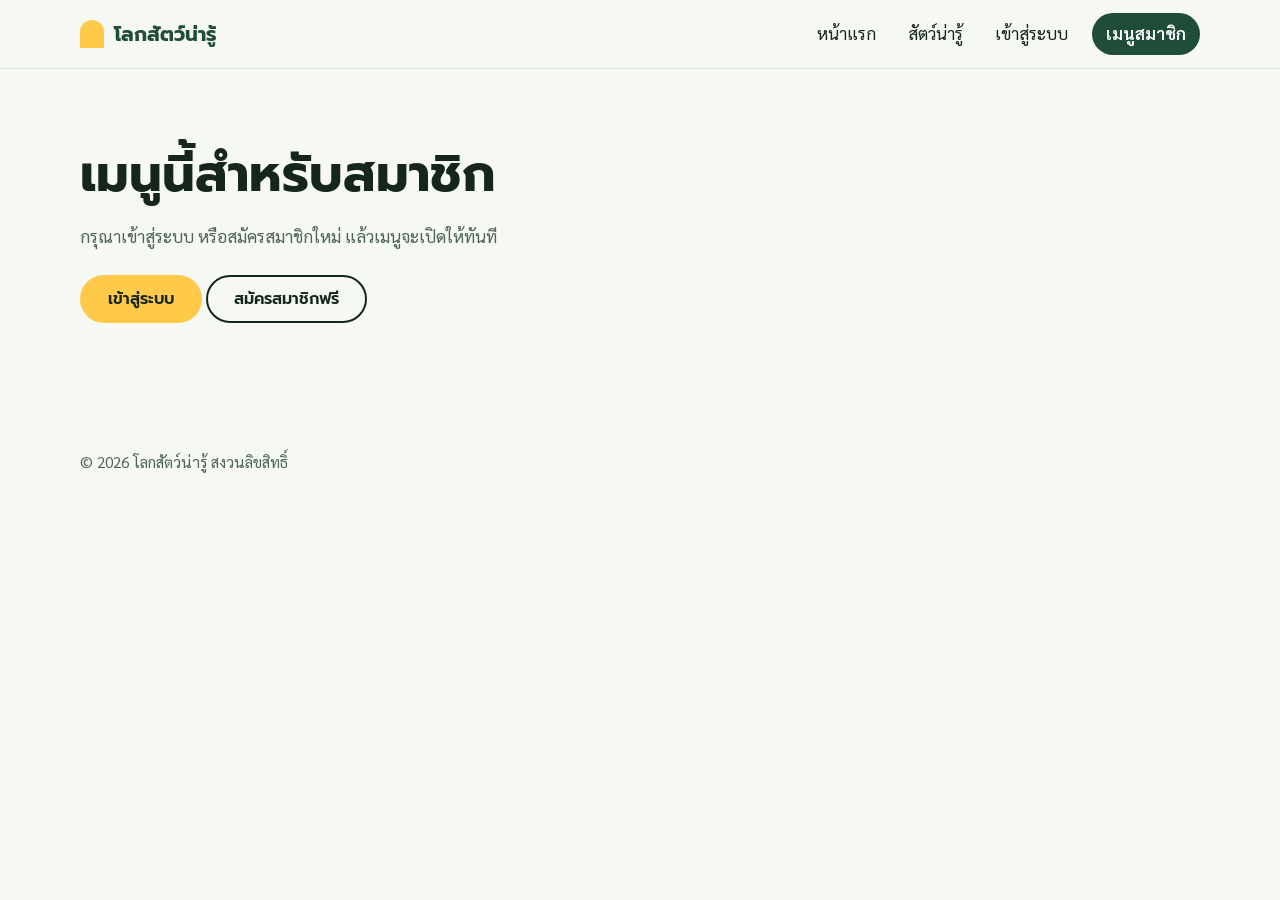
<file: member.html>
<!DOCTYPE html>
<html lang="th">
<head>
  <meta charset="UTF-8">
  <meta name="viewport" content="width=device-width, initial-scale=1">
  <title>เมนูสมาชิก | โลกสัตว์น่ารู้</title>
  <link rel="preconnect" href="https://fonts.googleapis.com">
  <link rel="preconnect" href="https://fonts.gstatic.com" crossorigin>
  <link href="https://fonts.googleapis.com/css2?family=Prompt:wght@600;700&family=Sarabun:wght@400;600&display=swap" rel="stylesheet">
  <link rel="stylesheet" href="style.css">
</head>
<body>
  <a class="skip" href="#main">ข้ามไปเนื้อหา</a>

  <header class="site-header">
    <div class="wrap">
      <a class="brand" href="index.html"><span class="brand-mark" aria-hidden="true"></span>โลกสัตว์น่ารู้</a>
      <nav aria-label="เมนูหลัก">
        <ul class="nav">
          <li><a class="nav-home" href="index.html">หน้าแรก</a></li>
          <li><a href="animals.html">สัตว์น่ารู้</a></li>
          <li><a class="nav-cta" href="member.html" aria-current="page">เมนูสมาชิก</a></li>
        </ul>
      </nav>
    </div>
  </header>

  <main class="member" id="main">
    <div class="wrap">

      <!-- เมื่อยังไม่พบข้อมูลสมาชิกในเบราว์เซอร์นี้ -->
      <section id="guest" hidden>
        <h1>เมนูนี้สำหรับสมาชิก</h1>
        <p class="notice">กรุณาเข้าสู่ระบบ หรือสมัครสมาชิกใหม่ แล้วเมนูจะเปิดให้ทันที</p>
        <a class="btn btn-sun" href="login.html">เข้าสู่ระบบ</a>
        <a class="btn btn-line" href="register.html">สมัครสมาชิกฟรี</a>
      </section>

      <!-- เมนูสมาชิก -->
      <section id="home" hidden>
        <div class="member-head">
          <h1>สวัสดี คุณ<span id="who"></span></h1>
          <p class="member-id">รหัสสมาชิก <span id="mid"></span></p>
        </div>

        <ul class="menu-list">
          <li class="menu-item">
            <a href="quiz.html">
              <span class="menu-dot" aria-hidden="true"></span>
              <span>
                <span class="menu-title">แบบทดสอบสัตว์</span>
                <span class="menu-desc">ตอบ 6 ข้อ ดูว่ารู้เรื่องสัตว์แค่ไหน</span>
              </span>
            </a>
          </li>
          <li class="menu-item">
            <a href="animals.html">
              <span class="menu-dot" aria-hidden="true"></span>
              <span>
                <span class="menu-title">ดูสัตว์ทั้งหมด</span>
                <span class="menu-desc">ภาพถ่ายและความรู้ของสัตว์ทุกตัว</span>
              </span>
            </a>
          </li>
          <li class="menu-item">
            <a href="#daily">
              <span class="menu-dot" aria-hidden="true"></span>
              <span>
                <span class="menu-title">เรื่องน่ารู้ประจำวัน</span>
                <span class="menu-desc">เรื่องสัตว์ใหม่ทุกวัน อ่านได้ด้านล่าง</span>
              </span>
            </a>
          </li>
          <li class="menu-item">
            <a href="index.html">
              <span class="menu-dot" aria-hidden="true"></span>
              <span>
                <span class="menu-title">กลับหน้าแรก</span>
                <span class="menu-desc">ไปที่หน้าแรกของเว็บ</span>
              </span>
            </a>
          </li>
        </ul>

        <section class="daily" id="daily" aria-labelledby="daily-title">
          <h2 id="daily-title">เรื่องน่ารู้ประจำวันนี้</h2>
          <p class="text" id="daily-text"></p>
        </section>

        <p class="switch"><button class="link-quiet" type="button" id="leave">ออกจากระบบ</button></p>
      </section>

      <noscript><p class="notice">หน้านี้ต้องเปิดใช้ JavaScript ในเบราว์เซอร์</p></noscript>
    </div>
  </main>

  <footer class="site-footer">
    <div class="wrap">
      <p class="copy">© 2026 โลกสัตว์น่ารู้ สงวนลิขสิทธิ์</p>
    </div>
  </footer>

  <script src="member.js"></script>
  <script>
    var m = window.Member.get();
    var guest = document.getElementById("guest");
    var home = document.getElementById("home");

    if (!m) {
      guest.hidden = false;
    } else {
      home.hidden = false;
      // ใช้ textContent เพื่อไม่ให้ชื่อที่กรอกถูกตีความเป็นโค้ด HTML
      document.getElementById("who").textContent = m.name;
      document.getElementById("mid").textContent = m.memberId;

      var facts = [
        "ปลาหมึกยักษ์มีหัวใจ 3 ดวง",
        "ยีราฟมีกระดูกคอ 7 ข้อ เท่ากับคนเรา เพียงแต่แต่ละข้อยาวกว่ามาก",
        "ฮัมมิงเบิร์ดเป็นนกที่บินถอยหลังได้",
        "นากทะเลนอนหลับโดยจับมือกันไว้ เพื่อไม่ให้ลอยห่างจากกัน",
        "วอมแบตขับถ่ายเป็นก้อนทรงลูกบาศก์",
        "โคอาลานอนวันละประมาณ 18 ถึง 22 ชั่วโมง"
      ];
      var day = Math.floor(Date.now() / 86400000);
      document.getElementById("daily-text").textContent = facts[day % facts.length];

      document.getElementById("leave").addEventListener("click", function () {
        window.Member.clear();
        location.href = "index.html";
      });
    }
  </script>
</body>
</html>
</file>
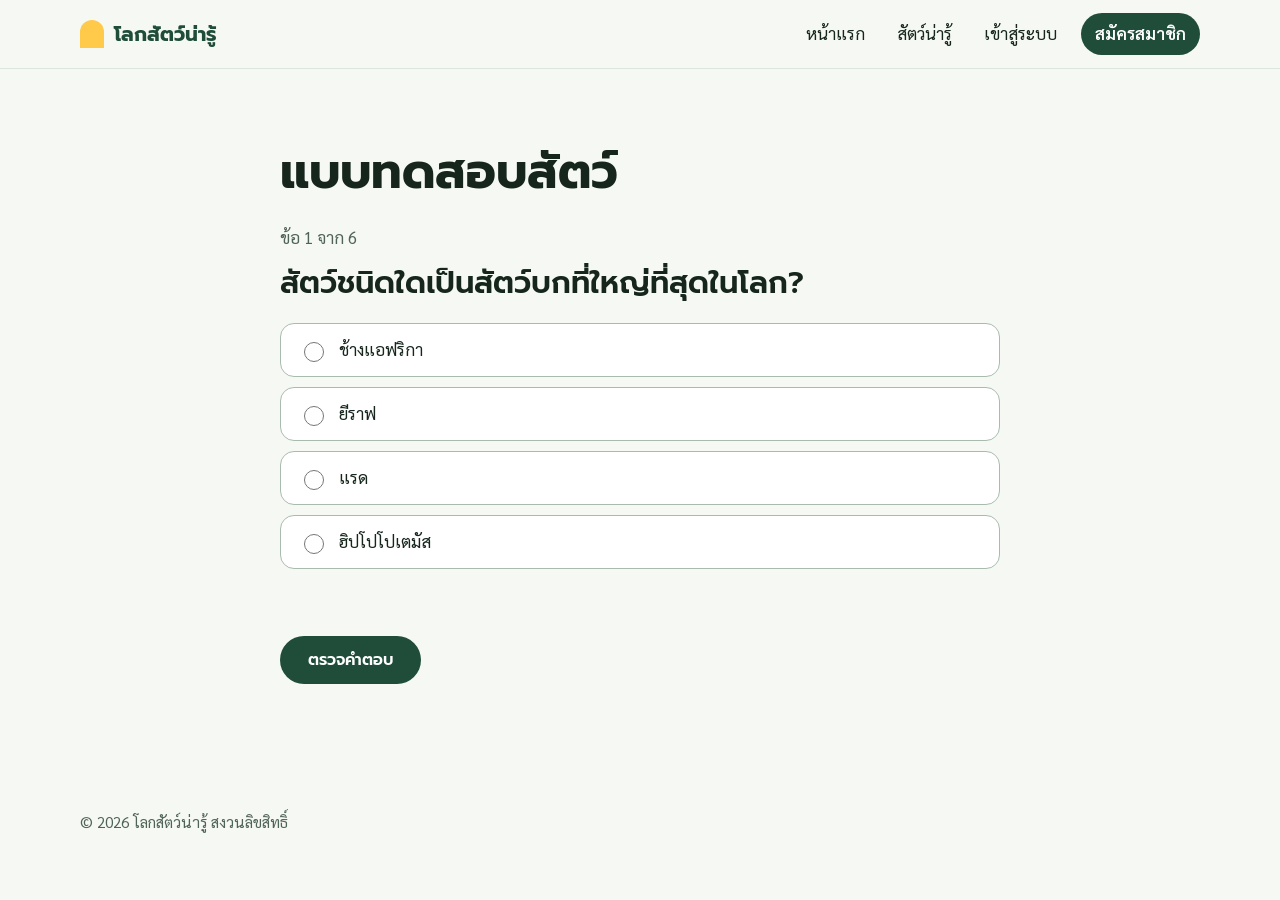
<file: quiz.html>
<!DOCTYPE html>
<html lang="th">
<head>
  <meta charset="UTF-8">
  <meta name="viewport" content="width=device-width, initial-scale=1">
  <title>แบบทดสอบสัตว์ | โลกสัตว์น่ารู้</title>
  <link rel="preconnect" href="https://fonts.googleapis.com">
  <link rel="preconnect" href="https://fonts.gstatic.com" crossorigin>
  <link href="https://fonts.googleapis.com/css2?family=Prompt:wght@600;700&family=Sarabun:wght@400;600&display=swap" rel="stylesheet">
  <link rel="stylesheet" href="style.css">
</head>
<body>
  <a class="skip" href="#main">ข้ามไปเนื้อหา</a>

  <header class="site-header">
    <div class="wrap">
      <a class="brand" href="index.html"><span class="brand-mark" aria-hidden="true"></span>โลกสัตว์น่ารู้</a>
      <nav aria-label="เมนูหลัก">
        <ul class="nav">
          <li><a class="nav-home" href="index.html">หน้าแรก</a></li>
          <li><a href="animals.html">สัตว์น่ารู้</a></li>
          <li><a class="nav-cta" href="register.html">สมัครสมาชิก</a></li>
        </ul>
      </nav>
    </div>
  </header>

  <main class="quiz" id="main">
    <div class="wrap">
      <h1 class="quiz-title">แบบทดสอบสัตว์</h1>
      <div id="quiz-box"></div>
    </div>
  </main>

  <footer class="site-footer">
    <div class="wrap">
      <p class="copy">© 2026 โลกสัตว์น่ารู้ สงวนลิขสิทธิ์</p>
    </div>
  </footer>

  <script src="member.js"></script>
  <script>
    var questions = [
      { q: "สัตว์ชนิดใดเป็นสัตว์บกที่ใหญ่ที่สุดในโลก?",
        options: ["ช้างแอฟริกา", "ยีราฟ", "แรด", "ฮิปโปโปเตมัส"], answer: 0,
        explain: "ช้างแอฟริกาตัวใหญ่ที่สุดในบรรดาสัตว์บก" },
      { q: "เพนกวินอยู่ในกลุ่มสัตว์ใด?",
        options: ["ปลา", "สัตว์เลื้อยคลาน", "สัตว์เลี้ยงลูกด้วยนม", "นก"], answer: 3,
        explain: "เพนกวินเป็นนกที่บินไม่ได้ แต่ว่ายน้ำเก่ง" },
      { q: "นกฮูกหมุนหัวได้ไกลประมาณกี่องศา?",
        options: ["270 องศา", "180 องศา", "90 องศา", "360 องศา"], answer: 0,
        explain: "ลูกตาของนกฮูกขยับไม่ได้ จึงชดเชยด้วยการหมุนหัวได้ไกล" },
      { q: "กระดองของเต่าเป็นส่วนหนึ่งของอะไร?",
        options: ["เปลือกที่ติดอยู่เฉย ๆ", "โครงกระดูก", "เกล็ด", "ขน"], answer: 1,
        explain: "กระดองติดอยู่กับซี่โครงและกระดูกสันหลัง จึงถอดออกไม่ได้" },
      { q: "ยีราฟมีกระดูกคอกี่ข้อ?",
        options: ["5 ข้อ", "12 ข้อ", "7 ข้อ", "20 ข้อ"], answer: 2,
        explain: "เท่ากับคนเรา เพียงแต่แต่ละข้อยาวกว่ามาก" },
      { q: "อาหารหลักของแพนด้ายักษ์คืออะไร?",
        options: ["ปลา", "ผลไม้", "เนื้อสัตว์", "ไผ่"], answer: 3,
        explain: "แพนด้าใช้เวลากินไผ่หลายชั่วโมงต่อวัน" }
    ];

    var box = document.getElementById("quiz-box");
    var i = 0, score = 0, checked = false;

    function render() {
      var q = questions[i];
      checked = false;
      var opts = q.options.map(function (text, n) {
        return '<div class="q-option"><label><input type="radio" name="a" value="' + n + '"> <span>' + text + '</span></label></div>';
      }).join("");

      box.innerHTML =
        '<p class="q-progress">ข้อ ' + (i + 1) + ' จาก ' + questions.length + '</p>' +
        '<form id="qform" novalidate>' +
          '<fieldset class="q-set"><legend class="q-text">' + q.q + '</legend>' +
          '<div class="q-options">' + opts + '</div></fieldset>' +
          '<p class="q-feedback" id="fb" role="status"></p>' +
          '<div class="q-actions"><button class="btn btn-moss" type="submit" id="act">ตรวจคำตอบ</button></div>' +
        '</form>';

      if (i > 0) box.querySelector("input").focus();

      document.getElementById("qform").addEventListener("submit", function (e) {
        e.preventDefault();
        var fb = document.getElementById("fb");
        var act = document.getElementById("act");

        if (!checked) {
          var sel = box.querySelector("input[name=a]:checked");
          if (!sel) { fb.textContent = "เลือกคำตอบก่อน แล้วกดตรวจคำตอบ"; return; }
          var pick = Number(sel.value);
          checked = true;

          box.querySelectorAll(".q-option").forEach(function (el, n) {
            el.querySelector("input").disabled = true;
            if (n === q.answer) el.classList.add("correct");
            else if (n === pick) el.classList.add("wrong");
          });

          if (pick === q.answer) {
            score++;
            fb.textContent = "ถูกต้อง! " + q.explain;
          } else {
            fb.textContent = "ยังไม่ถูก คำตอบคือ “" + q.options[q.answer] + "” " + q.explain;
          }
          act.textContent = (i === questions.length - 1) ? "ดูผลคะแนน" : "ข้อต่อไป";
        } else {
          i++;
          if (i < questions.length) render(); else finish();
        }
      });
    }

    function finish() {
      var msg = score >= 5 ? "เก่งมาก รู้เรื่องสัตว์เยอะเลย"
              : score >= 3 ? "ทำได้ดี ลองอ่านเรื่องสัตว์เพิ่มแล้วทำอีกครั้ง"
              : "ไม่เป็นไร กลับไปอ่านเรื่องสัตว์แล้วลองใหม่ได้เลย";
      var hasMember = !!window.Member.get();
      box.innerHTML =
        '<p class="q-progress">ผลคะแนน</p>' +
        '<p class="score" role="status">' + score + ' / ' + questions.length + '</p>' +
        '<p>' + msg + '</p>' +
        '<div class="q-actions">' +
          '<button class="btn btn-sun" type="button" id="again">ทำอีกครั้ง</button>' +
          (hasMember
            ? '<a class="btn btn-line" href="member.html">กลับเมนูสมาชิก</a>'
            : '<a class="btn btn-line" href="animals.html">ดูสัตว์ทั้งหมด</a>') +
        '</div>';
      var again = document.getElementById("again");
      again.addEventListener("click", function () { i = 0; score = 0; render(); });
      again.focus();
    }

    render();
  </script>
</body>
</html>
</file>
<file: style.css>
/* โลกสัตว์น่ารู้ — สไตล์ร่วมของทุกหน้า
   แนวคิด: หน้าต่างโค้ง (arch) เหมือนช่องส่องดูสัตว์ ใช้กับรูปถ่ายทุกใบ
   สี: เขียวมอสเป็นพื้นฐาน เหลืองแดดเป็นจุดเน้นเดียว */

:root {
  --paper: #f5f8f3;
  --white: #ffffff;
  --ink: #16261d;
  --muted: #4f6357;
  --moss: #2d6a4f;
  --moss-deep: #1f4d3a;
  --leaf: #dcebdd;
  --sun: #ffc94a;
  --sun-deep: #f5b216;
  --line: #dbe5db;
  --field: #a9bbaf;
  --error: #b42318;
  --ok: #1f6f43;
  --font-head: "Prompt", "Sarabun", system-ui, sans-serif;
  --font-body: "Sarabun", "Noto Sans Thai", system-ui, sans-serif;
}

*, *::before, *::after { box-sizing: border-box; }
html { scroll-behavior: smooth; }
body {
  margin: 0;
  font-family: var(--font-body);
  font-size: 1.0625rem;
  line-height: 1.75;
  color: var(--ink);
  background: var(--paper);
}
h1, h2, h3 { font-family: var(--font-head); line-height: 1.3; margin: 0; }
p { margin: 0; }
a { color: var(--moss-deep); }
img { max-width: 100%; }
:focus-visible { outline: 3px solid var(--moss); outline-offset: 3px; border-radius: 6px; }

.wrap { width: min(1120px, 100% - 40px); margin-inline: auto; }

.skip {
  position: absolute; left: -9999px; top: 8px; z-index: 30;
  background: var(--ink); color: #fff; padding: 8px 16px; border-radius: 8px;
}
.skip:focus { left: 8px; }

/* ---------- ส่วนหัว ---------- */
.site-header {
  position: sticky; top: 0; z-index: 10;
  background: rgba(245, 248, 243, .94);
  backdrop-filter: blur(8px);
  border-bottom: 1px solid var(--line);
}
.site-header .wrap {
  display: flex; align-items: center; justify-content: space-between;
  gap: 16px; min-height: 68px;
}
.brand {
  display: inline-flex; align-items: center; gap: 10px;
  font-family: var(--font-head); font-weight: 700; font-size: 1.25rem;
  color: var(--moss-deep); text-decoration: none;
}
.brand-mark {
  width: 24px; height: 28px; background: var(--sun);
  border-radius: 999px 999px 6px 6px;
}
.nav { display: flex; align-items: center; gap: 4px; list-style: none; margin: 0; padding: 0; }
.nav a {
  display: inline-block; padding: 6px 14px; border-radius: 999px;
  text-decoration: none; color: var(--ink);
}
.nav a:hover { background: var(--leaf); }
.nav a[aria-current="page"] { background: var(--leaf); font-weight: 600; }
.nav a.nav-cta { background: var(--moss-deep); color: #fff; font-weight: 600; margin-left: 6px; }
.nav a.nav-cta:hover { background: var(--moss); }

/* ---------- ปุ่ม ---------- */
.btn {
  display: inline-flex; align-items: center; justify-content: center;
  min-height: 48px; padding: 0 26px; border-radius: 999px;
  border: 2px solid transparent; cursor: pointer; text-decoration: none;
  font-family: var(--font-head); font-weight: 600; font-size: 1rem; line-height: 1;
  transition: background-color .15s, color .15s, border-color .15s;
}
.btn:disabled { opacity: .6; cursor: not-allowed; }
.btn-sun { background: var(--sun); color: var(--ink); }
.btn-sun:hover { background: var(--sun-deep); }
.btn-line { border-color: var(--ink); color: var(--ink); background: transparent; }
.btn-line:hover { background: var(--ink); color: #fff; }
.btn-ink { background: var(--ink); color: #fff; }
.btn-ink:hover { background: var(--moss-deep); }
.btn-moss { background: var(--moss-deep); color: #fff; }
.btn-moss:hover { background: var(--moss); }

/* ---------- หน้าแรก: ส่วนเปิด ---------- */
.hero { padding: clamp(32px, 6vw, 80px) 0 clamp(48px, 7vw, 96px); }
.hero .wrap {
  display: grid; grid-template-columns: 1.05fr .95fr;
  gap: clamp(28px, 5vw, 64px); align-items: center;
}
.hero h1 { font-size: clamp(2.3rem, 5.4vw, 4rem); font-weight: 700; letter-spacing: -.01em; }
.hero .lead { max-width: 32em; color: var(--muted); font-size: 1.15rem; margin: 22px 0 30px; }
.hero-actions { display: flex; flex-wrap: wrap; gap: 12px; }

.art { position: relative; aspect-ratio: 1 / 1.06; }
.art figure { position: absolute; margin: 0; overflow: hidden; background: var(--leaf);
  animation: reveal .8s ease-out both; }
.art img { width: 100%; height: 100%; object-fit: cover; display: block; }
.art .sun { position: absolute; right: 10%; top: 4%; width: 20%; aspect-ratio: 1;
  border-radius: 50%; background: var(--sun); animation: reveal .8s ease-out both; }
.art .p-main { left: 8%; top: 0; width: 60%; height: 80%; border-radius: 999px 999px 28px 28px; }
.art .p-round { right: 0; bottom: 4%; width: 44%; aspect-ratio: 1; border-radius: 50%; animation-delay: .15s; }
.art .p-small { left: 0; bottom: 0; width: 34%; aspect-ratio: 1; border-radius: 24px; animation-delay: .3s; }
@keyframes reveal { from { opacity: 0; transform: scale(.94); } to { opacity: 1; transform: scale(1); } }

/* ---------- หน้าแรก: แกลเลอรีสัตว์ ---------- */
.gallery { padding: clamp(40px, 6vw, 80px) 0; scroll-margin-top: 68px; }
.section-head { max-width: 40em; }
.section-head h2 { font-size: clamp(1.8rem, 3.6vw, 2.6rem); }
.section-head p { color: var(--muted); margin-top: 10px; }

.chips { display: flex; flex-wrap: wrap; gap: 8px; margin-top: 24px; }
.chip {
  min-height: 44px; padding: 0 20px; border-radius: 999px; cursor: pointer;
  border: 1.5px solid var(--field); background: var(--white); color: var(--ink);
  font-family: var(--font-body); font-size: 1rem;
  transition: background-color .15s, color .15s;
}
.chip:hover { background: var(--leaf); }
.chip[aria-pressed="true"] { background: var(--moss-deep); border-color: var(--moss-deep); color: #fff; }

.animal-grid {
  display: grid; grid-template-columns: repeat(auto-fill, minmax(250px, 1fr));
  gap: 44px 28px; margin-top: 36px;
}
.animal[hidden] { display: none; }
.animal figure {
  margin: 0; aspect-ratio: 4 / 5; overflow: hidden; background: var(--leaf);
  border-radius: 999px 999px 24px 24px;
}
.animal img { width: 100%; height: 100%; object-fit: cover; display: block; }
.animal h3 { font-size: 1.35rem; margin: 18px 0 2px; }
.animal .kind { color: var(--muted); font-size: .95rem; margin-bottom: 8px; }

/* ---------- เรื่องน่ารู้ (ปุ่มสุ่ม) ---------- */
.facts { padding: 8px 0 clamp(48px, 7vw, 88px); }
.fact-panel {
  background: var(--sun); border-radius: 36px;
  padding: clamp(28px, 5vw, 56px);
  display: grid; grid-template-columns: 1fr auto; gap: 28px; align-items: end;
}
.fact-panel h2 { font-size: clamp(1.2rem, 2.4vw, 1.5rem); }
.fact-text {
  font-family: var(--font-head); font-weight: 600;
  font-size: clamp(1.5rem, 3.6vw, 2.4rem); line-height: 1.45;
  margin-top: 12px; max-width: 22em; min-height: 4.4em;
}

/* ---------- ชวนสมัคร ---------- */
.join { background: var(--moss-deep); color: #fff; padding: clamp(48px, 7vw, 80px) 0; }
.join .wrap { display: flex; flex-wrap: wrap; align-items: center; justify-content: space-between; gap: 24px; }
.join h2 { font-size: clamp(1.6rem, 3.4vw, 2.4rem); max-width: 18em; }
.join p { margin-top: 8px; color: #d4e6da; }

/* ---------- ท้ายหน้า ---------- */
.site-footer { padding: 36px 0 48px; color: var(--muted); font-size: .95rem; }
.site-footer .copy { margin-bottom: 14px; }
.credits { font-size: .9rem; line-height: 1.8; }
.credits summary { cursor: pointer; width: fit-content; }
.credits ul { margin: 8px 0 0; padding-left: 20px; }
.credits a { color: var(--moss-deep); }

/* ---------- หน้าสมัครสมาชิก ---------- */
.reg { padding: clamp(32px, 6vw, 72px) 0 clamp(48px, 7vw, 96px); }
.reg .wrap {
  display: grid; grid-template-columns: .85fr 1.15fr;
  gap: clamp(28px, 6vw, 80px); align-items: start;
}
.reg-side h1 { font-size: clamp(2rem, 4.2vw, 3rem); font-weight: 700; }
.reg-side .lead { color: var(--muted); margin: 14px 0 28px; }
.reg-side figure {
  margin: 0; max-width: 340px; aspect-ratio: 4 / 5; overflow: hidden;
  border-radius: 999px 999px 28px 28px; background: var(--leaf);
}
.reg-side img { width: 100%; height: 100%; object-fit: cover; display: block; }
.perks { list-style: none; margin: 28px 0 0; padding: 0; display: grid; gap: 10px; }
.perks li { position: relative; padding-left: 28px; }
.perks li::before {
  content: ""; position: absolute; left: 0; top: .62em;
  width: 12px; height: 12px; border-radius: 50%; background: var(--sun);
}

.form-card {
  background: var(--white); border: 1px solid var(--line);
  border-radius: 28px; padding: clamp(24px, 4vw, 44px);
}
.form-card h2 { font-size: 1.5rem; margin-bottom: 4px; }
.form-card .sub { color: var(--muted); margin-bottom: 8px; }
.field { margin-top: 18px; }
.field label, .field .label { display: block; font-weight: 600; margin-bottom: 6px; }
.opt { font-weight: 400; color: var(--muted); }
.field input[type=text], .field input[type=email], .field input[type=tel],
.field input[type=date], .field input[type=password], .field select {
  width: 100%; min-height: 50px; padding: 0 14px;
  font-family: inherit; font-size: 1rem; color: var(--ink);
  background: var(--white); border: 1.5px solid var(--field); border-radius: 12px;
}
.field input:focus, .field select:focus { border-color: var(--moss); outline: 3px solid rgba(45, 106, 79, .25); outline-offset: 0; }
.field input[aria-invalid="true"] { border-color: var(--error); }
.err { min-height: 1.4em; margin-top: 4px; color: var(--error); font-size: .95rem; }
.hp { position: absolute; left: -9999px; height: 0; overflow: hidden; }

.consent { display: flex; gap: 12px; align-items: flex-start; margin-top: 20px; }
.consent input { width: 22px; height: 22px; margin-top: 4px; accent-color: var(--moss-deep); flex: none; }
.consent span { font-size: .95rem; color: var(--muted); }

.form-card .btn { width: 100%; margin-top: 22px; }
.banner { display: none; margin-top: 16px; padding: 12px 16px; border-radius: 12px; background: #fdeceb; color: var(--error); }
.banner.show { display: block; }

.done { text-align: center; padding: 12px 0; }
.done[hidden] { display: none; }
.done .badge { display: inline-block; width: 64px; height: 72px; background: var(--sun); border-radius: 999px 999px 14px 14px; margin-bottom: 16px; }
.done h2 { font-size: 1.7rem; }
.done .member-id {
  display: inline-block; margin: 16px 0; padding: 6px 20px; border-radius: 999px;
  background: var(--leaf); font-family: var(--font-head); font-weight: 600; font-size: 1.3rem;
}
.done .btn { width: auto; margin-top: 12px; }

/* ---------- หน้าสัตว์น่ารู้ ---------- */
.page-title { font-size: clamp(2rem, 4.4vw, 3.2rem); font-weight: 700; }
.sr-only {
  position: absolute; width: 1px; height: 1px; margin: -1px; padding: 0;
  overflow: hidden; clip: rect(0, 0, 0, 0); white-space: nowrap; border: 0;
}
.toolbar { margin-top: 24px; display: grid; gap: 14px; }
.search input {
  width: 100%; max-width: 420px; min-height: 50px; padding: 0 16px;
  font-family: inherit; font-size: 1rem; color: var(--ink);
  background: var(--white); border: 1.5px solid var(--field); border-radius: 999px;
}
.search input:focus { border-color: var(--moss); outline: 3px solid rgba(45, 106, 79, .25); outline-offset: 0; }
.toolbar .chips { margin-top: 0; }
.count { margin-top: 20px; color: var(--muted); }
.animal-grid { margin-top: 24px; }
.empty { margin-top: 32px; padding: 28px; background: var(--leaf); border-radius: 24px; max-width: 520px; }
.empty p { margin-bottom: 16px; }
.more { text-align: center; padding-bottom: clamp(40px, 6vw, 72px); }

/* ---------- เมนูสมาชิก ---------- */
[hidden] { display: none !important; }

.member { padding: clamp(32px, 6vw, 72px) 0 clamp(48px, 7vw, 96px); }
.member h1 { font-size: clamp(2rem, 4.4vw, 3.2rem); font-weight: 700; }
.member .notice { color: var(--muted); margin: 14px 0 24px; max-width: 32em; }
.member-id {
  display: inline-block; margin-top: 12px; padding: 4px 18px; border-radius: 999px;
  background: var(--leaf); font-family: var(--font-head); font-weight: 600;
}
.menu-list {
  list-style: none; margin: 36px 0 0; padding: 0;
  display: grid; grid-template-columns: repeat(2, 1fr); gap: 0 48px;
}
.menu-item a {
  display: grid; grid-template-columns: auto 1fr; gap: 20px; align-items: center;
  padding: 24px 0; border-top: 1.5px solid var(--line);
  text-decoration: none; color: var(--ink);
}
.menu-item a:hover .menu-title { text-decoration: underline; text-underline-offset: 4px; }
.menu-dot { width: 48px; height: 56px; background: var(--sun); border-radius: 999px 999px 10px 10px; }
.menu-title { display: block; font-family: var(--font-head); font-weight: 600; font-size: 1.3rem; line-height: 1.4; }
.menu-desc { display: block; color: var(--muted); }

.daily { margin-top: 40px; background: var(--leaf); border-radius: 28px; padding: clamp(24px, 4vw, 44px); scroll-margin-top: 84px; }
.daily h2 { font-size: 1.2rem; }
.daily .text {
  font-family: var(--font-head); font-weight: 600; line-height: 1.5;
  font-size: clamp(1.3rem, 3vw, 1.9rem); margin-top: 10px; max-width: 26em;
}
.switch { margin-top: 28px; color: var(--muted); }
.link-quiet {
  background: none; border: 0; padding: 0; font: inherit; cursor: pointer;
  color: var(--moss-deep); text-decoration: underline; text-underline-offset: 3px;
}

/* ---------- แบบทดสอบ ---------- */
.quiz { padding: clamp(32px, 6vw, 72px) 0 clamp(48px, 7vw, 96px); }
.quiz .wrap { max-width: 720px; }
.quiz-title { font-size: clamp(2rem, 4.4vw, 3rem); font-weight: 700; margin-bottom: 20px; }
.q-progress { color: var(--muted); }
.q-set { border: 0; padding: 0; margin: 8px 0 0; min-width: 0; }
.q-text { font-family: var(--font-head); font-weight: 600; font-size: clamp(1.4rem, 3vw, 1.9rem); line-height: 1.45; padding: 0; }
.q-options { display: grid; gap: 10px; margin-top: 18px; }
.q-option label {
  display: flex; gap: 12px; align-items: center; min-height: 54px; padding: 10px 18px;
  border: 1.5px solid var(--field); border-radius: 14px; background: var(--white); cursor: pointer;
}
.q-option input { width: 20px; height: 20px; accent-color: var(--moss-deep); flex: none; }
.q-option.correct label { border-color: var(--ok); background: #e7f4ec; }
.q-option.wrong label { border-color: var(--error); background: #fdeceb; }
.q-feedback { margin-top: 16px; min-height: 1.8em; font-weight: 600; }
.q-actions { display: flex; flex-wrap: wrap; gap: 12px; margin-top: 20px; }
.score { font-family: var(--font-head); font-weight: 700; font-size: clamp(2.8rem, 8vw, 4.5rem); line-height: 1.2; margin: 4px 0 8px; }

@media (max-width: 720px) {
  .menu-list { grid-template-columns: 1fr; }
}

/* ---------- มือถือ ---------- */
@media (max-width: 820px) {
  .hero .wrap, .reg .wrap { grid-template-columns: 1fr; }
  .art { max-width: 460px; }
  .fact-panel { grid-template-columns: 1fr; }
  .fact-text { min-height: 6em; }
  .reg-side figure { max-width: 260px; }
}
@media (max-width: 560px) {
  .nav .nav-home { display: none; }
  .nav a { padding: 6px 10px; font-size: .95rem; }
  .brand { font-size: 1.1rem; }
  .hero-actions .btn { flex: 1 1 100%; }
}

@media (prefers-reduced-motion: reduce) {
  html { scroll-behavior: auto; }
  .art figure, .art .sun { animation: none; }
  .btn, .chip { transition: none; }
}
</file>
